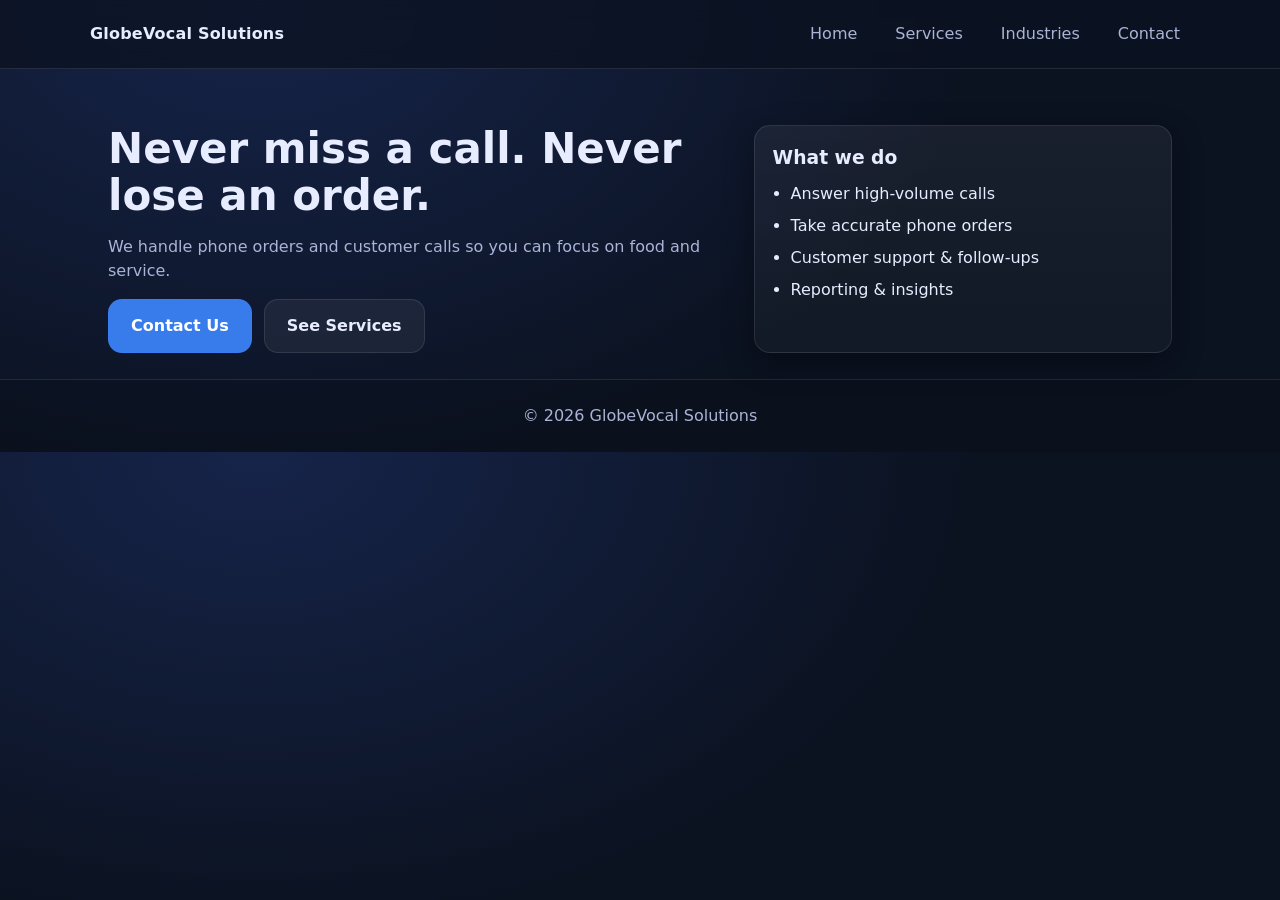
<file: index.html>
<!doctype html>
<html lang="en">
  <head>
    <meta charset="UTF-8" />
    <meta name="viewport" content="width=device-width, initial-scale=1.0" />
    <title>GlobeVocal Solutions</title>
    <link rel="stylesheet" href="./styles.css" />
  </head>
  <body>
    <!-- Navbar -->
    <header class="header">
      <div class="container nav">
        <div class="brand">GlobeVocal Solutions</div>

        <button class="menu-btn" id="menuBtn" aria-label="Open menu" aria-expanded="false">
          ☰
        </button>

        <nav class="links" id="navLinks">
          <a href="./index.html">Home</a>
          <a href="./services.html">Services</a>
          <a href="./industries.html">Industries</a>
          <a href="./contact.html">Contact</a>
        </nav>
      </div>
    </header>

    <!-- Hero -->
    <main class="hero">
      <div class="container hero-grid">
        <div>
          <h1>Never miss a call. Never lose an order.</h1>
          <p class="muted">
            We handle phone orders and customer calls so you can focus on food and service.
          </p>

          <div class="cta-row">
            <a class="btn btn-primary" href="./contact.html">Contact Us</a>
            <a class="btn btn-ghost" href="./services.html">See Services</a>
          </div>
        </div>

        <div class="card hero-card">
          <h3>What we do</h3>
          <ul class="checklist">
            <li>Answer high-volume calls</li>
            <li>Take accurate phone orders</li>
            <li>Customer support & follow-ups</li>
            <li>Reporting & insights</li>
          </ul>
        </div>
      </div>
    </main>

    <footer class="footer">
      <div class="container">
        <span class="muted">© <span id="year"></span> GlobeVocal Solutions</span>
      </div>
    </footer>

    <script src="./script.js"></script>
  </body>
</html>
</file>
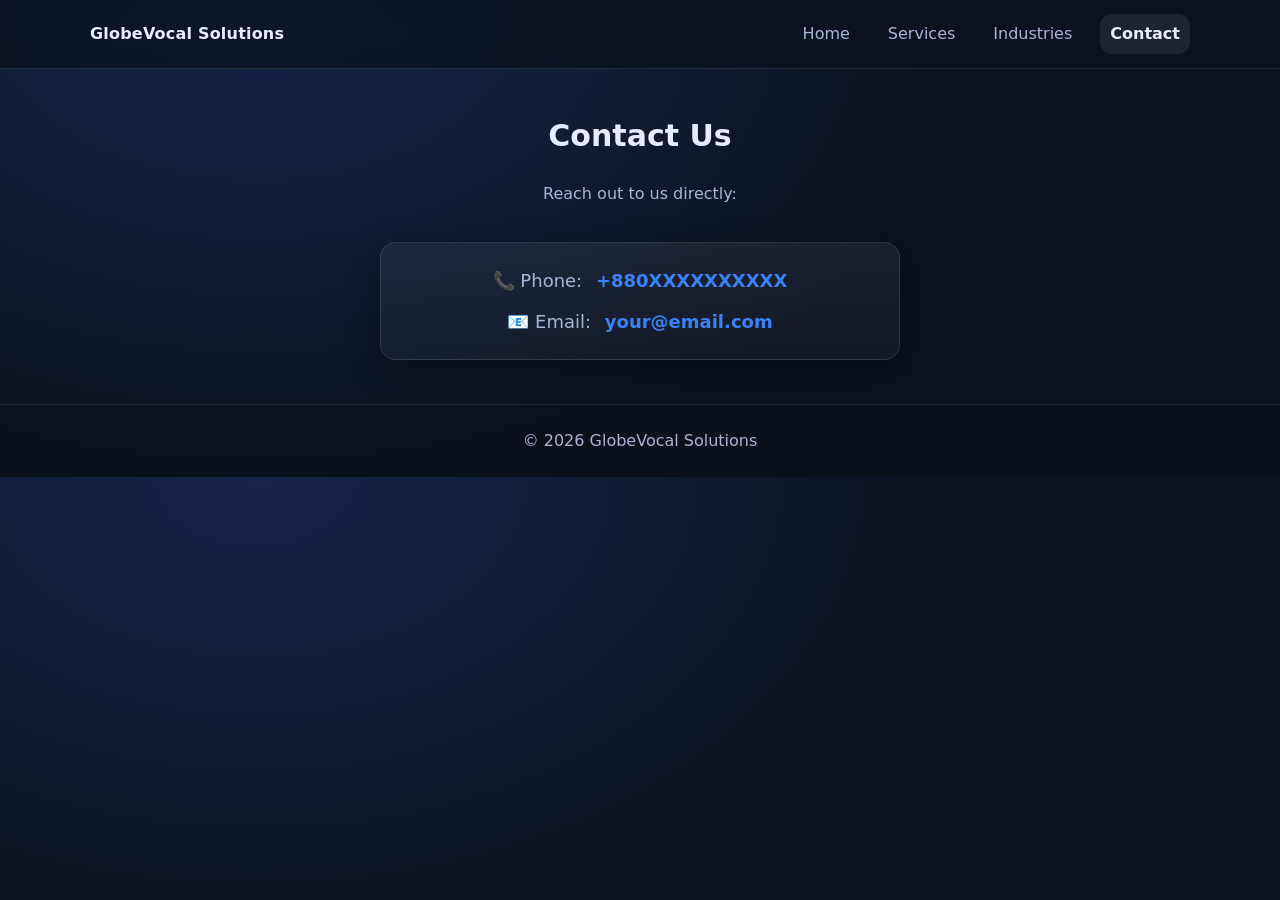
<file: contact.html>
<!doctype html>
<html lang="en">
  <head>
    <meta charset="UTF-8" />
    <meta name="viewport" content="width=device-width, initial-scale=1.0" />
    <title>Contact — GlobeVocal Solutions</title>
    <link rel="stylesheet" href="./styles.css" />
  </head>
  <body>
    <header class="header">
      <div class="container nav">
        <div class="brand">GlobeVocal Solutions</div>
        <button class="menu-btn" id="menuBtn" aria-label="Open menu" aria-expanded="false">☰</button>
        <nav class="links" id="navLinks">
          <a href="./index.html">Home</a>
          <a href="./services.html">Services</a>
          <a href="./industries.html">Industries</a>
          <a class="active" href="./contact.html">Contact</a>
        </nav>
      </div>
    </header>

    <main class="section">
      <div class="container contact-simple">
        <h2>Contact Us</h2>
        <p class="muted">Reach out to us directly:</p>

        <div class="contact-box">
          <div class="contact-item">
            <span class="label">📞 Phone:</span>
            <a href="tel:+880XXXXXXXXXX">+880XXXXXXXXXX</a>
          </div>

          <div class="contact-item">
            <span class="label">📧 Email:</span>
            <a href="mailto:your@email.com">your@email.com</a>
          </div>
        </div>
      </div>
    </main>

    <footer class="footer">
      <div class="container">
        <span class="muted">© <span id="year"></span> GlobeVocal Solutions</span>
      </div>
    </footer>

    <script src="./script.js"></script>
  </body>
</html>
</file>
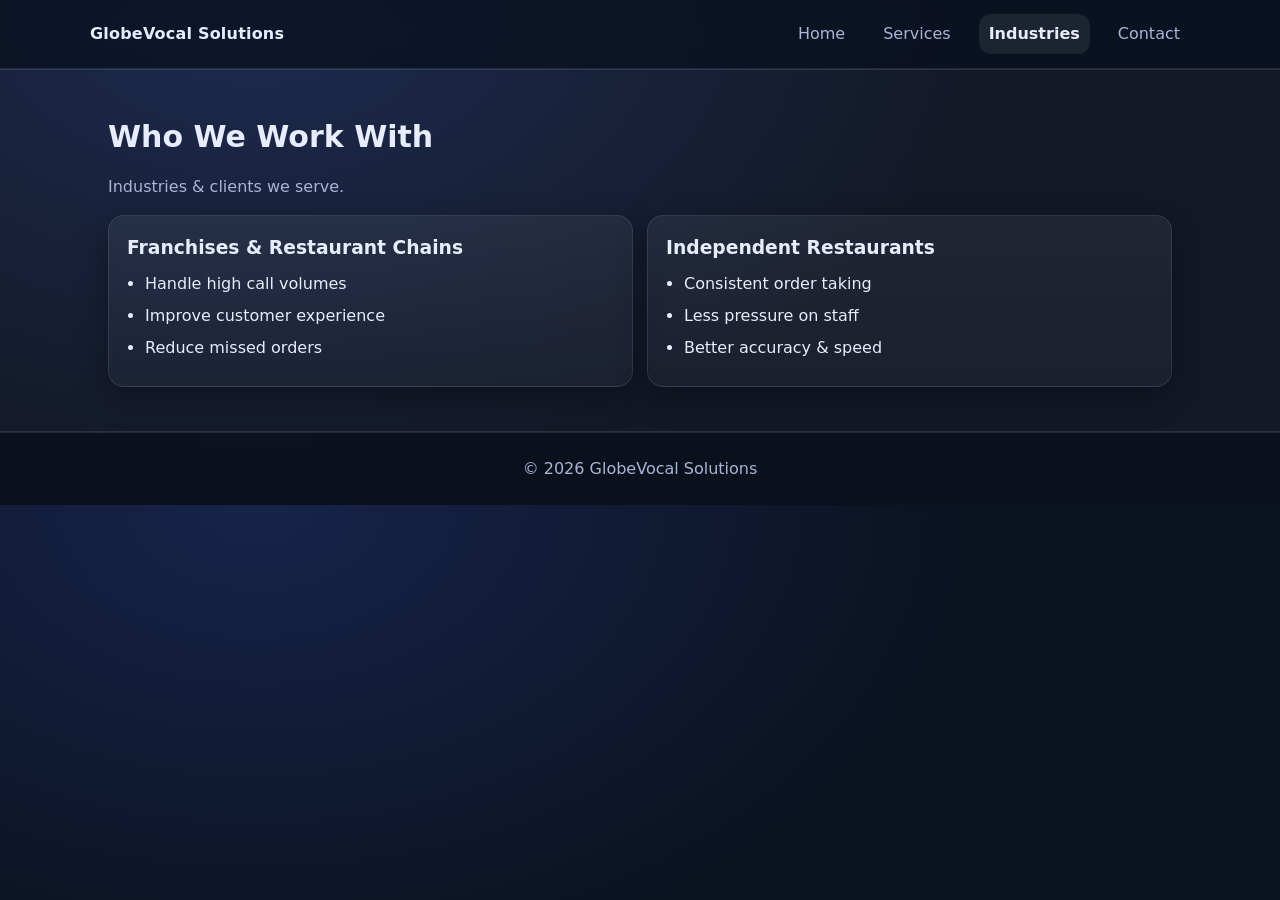
<file: industries.html>
<!doctype html>
<html lang="en">
  <head>
    <meta charset="UTF-8" />
    <meta name="viewport" content="width=device-width, initial-scale=1.0" />
    <title>Industries — GlobeVocal Solutions</title>
    <link rel="stylesheet" href="./styles.css" />
  </head>
  <body>
    <header class="header">
      <div class="container nav">
        <div class="brand">GlobeVocal Solutions</div>
        <button class="menu-btn" id="menuBtn" aria-label="Open menu" aria-expanded="false">☰</button>
        <nav class="links" id="navLinks">
          <a href="./index.html">Home</a>
          <a href="./services.html">Services</a>
          <a class="active" href="./industries.html">Industries</a>
          <a href="./contact.html">Contact</a>
        </nav>
      </div>
    </header>

    <main class="section alt">
      <div class="container">
        <h2>Who We Work With</h2>
        <p class="muted">Industries & clients we serve.</p>

        <div class="grid cards-2">
          <div class="card">
            <h3>Franchises & Restaurant Chains</h3>
            <ul class="bullets">
              <li>Handle high call volumes</li>
              <li>Improve customer experience</li>
              <li>Reduce missed orders</li>
            </ul>
          </div>

          <div class="card">
            <h3>Independent Restaurants</h3>
            <ul class="bullets">
              <li>Consistent order taking</li>
              <li>Less pressure on staff</li>
              <li>Better accuracy & speed</li>
            </ul>
          </div>
        </div>
      </div>
    </main>

    <footer class="footer">
      <div class="container">
        <span class="muted">© <span id="year"></span> GlobeVocal Solutions</span>
      </div>
    </footer>

    <script src="./script.js"></script>
  </body>
</html>
</file>
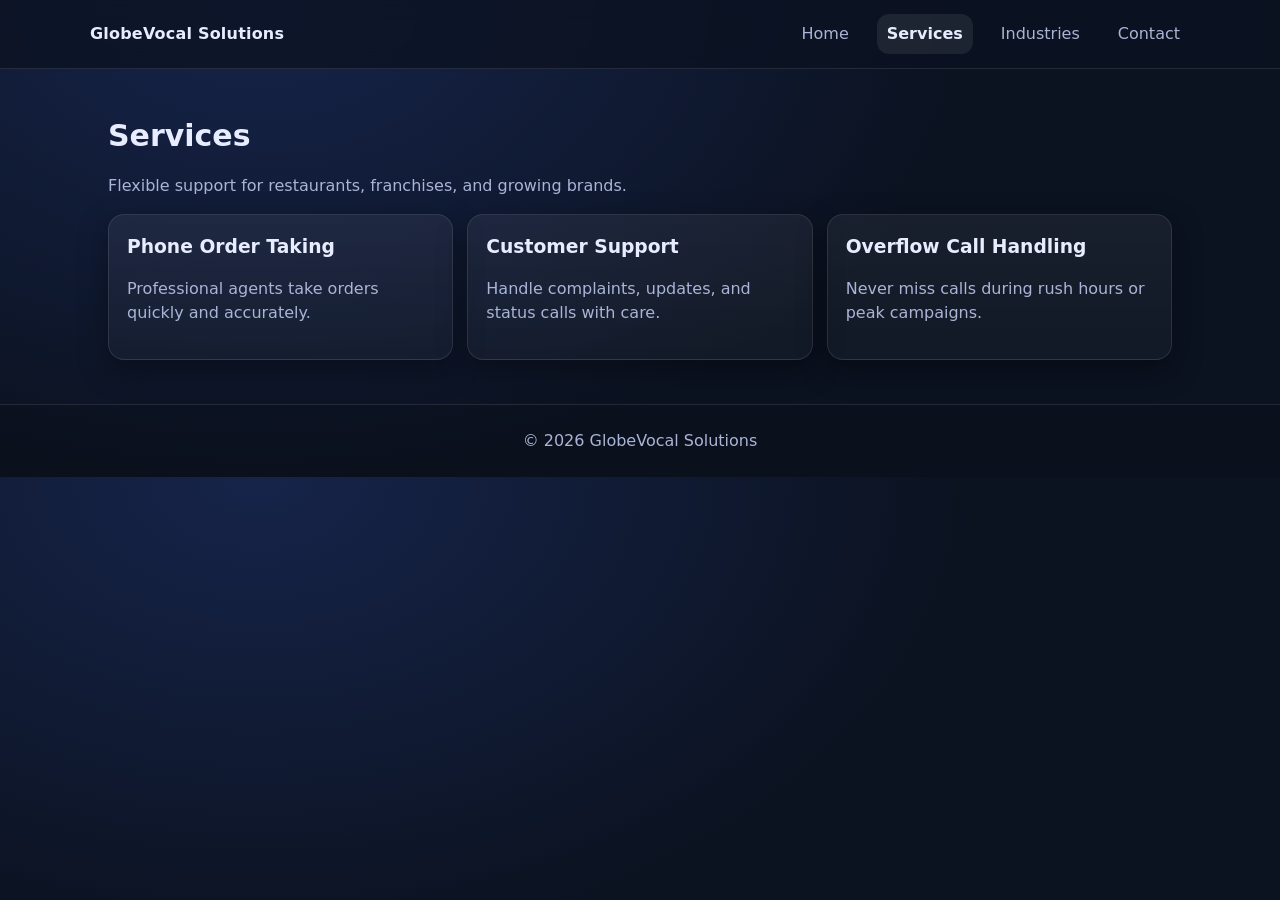
<file: services.html>
<!doctype html>
<html lang="en">
  <head>
    <meta charset="UTF-8" />
    <meta name="viewport" content="width=device-width, initial-scale=1.0" />
    <title>Services — GlobeVocal Solutions</title>
    <link rel="stylesheet" href="./styles.css" />
  </head>
  <body>
    <header class="header">
      <div class="container nav">
        <div class="brand">GlobeVocal Solutions</div>
        <button class="menu-btn" id="menuBtn" aria-label="Open menu" aria-expanded="false">☰</button>
        <nav class="links" id="navLinks">
          <a href="./index.html">Home</a>
          <a class="active" href="./services.html">Services</a>
          <a href="./industries.html">Industries</a>
          <a href="./contact.html">Contact</a>
        </nav>
      </div>
    </header>

    <main class="section">
      <div class="container">
        <h2>Services</h2>
        <p class="muted">Flexible support for restaurants, franchises, and growing brands.</p>

        <div class="grid cards-3">
          <div class="card">
            <h3>Phone Order Taking</h3>
            <p class="muted">Professional agents take orders quickly and accurately.</p>
          </div>

          <div class="card">
            <h3>Customer Support</h3>
            <p class="muted">Handle complaints, updates, and status calls with care.</p>
          </div>

          <div class="card">
            <h3>Overflow Call Handling</h3>
            <p class="muted">Never miss calls during rush hours or peak campaigns.</p>
          </div>
        </div>
      </div>
    </main>

    <footer class="footer">
      <div class="container">
        <span class="muted">© <span id="year"></span> GlobeVocal Solutions</span>
      </div>
    </footer>

    <script src="./script.js"></script>
  </body>
</html>
</file>
<file: styles.css>
:root{
  --bg:#0b1220;
  --card:#111a2e;
  --alt:#0f1930;
  --text:#e7ecff;
  --muted:#aab4d6;
  --border:rgba(255,255,255,.10);
  --shadow: 0 10px 30px rgba(0,0,0,.35);
  --radius: 16px;
}

*{ box-sizing:border-box; }

html,body{ margin:0; padding:0; }

body{
  font-family: ui-sans-serif, system-ui, -apple-system, Segoe UI, Roboto, Arial, sans-serif;
  background: radial-gradient(1200px 800px at 20% 0%, #16244a 0%, var(--bg) 60%);
  color:var(--text);
  line-height:1.5;
}

a{ color:inherit; text-decoration:none; }

.container{
  max-width:1100px;
  margin:0 auto;
  padding:0 18px;
}

/* ---------- NAVBAR ---------- */

.header{
  position:sticky;
  top:0;
  z-index:50;
  background: rgba(11,18,32,.75);
  backdrop-filter: blur(10px);
  border-bottom:1px solid var(--border);
}

.nav{
  display:flex;
  align-items:center;
  justify-content:space-between;
  padding:14px 0;
  position:relative;
}

.brand{
  font-weight:800;
  letter-spacing:.2px;
}

.links{
  display:flex;
  gap:18px;
  align-items:center;
}

.links a{
  color:var(--muted);
  padding:8px 10px;
  border-radius:12px;
}

.links a:hover{
  color:var(--text);
  background:rgba(255,255,255,.06);
}

/* active page link */
.links a.active{
  color: var(--text);
  font-weight: 700;
  background: rgba(255,255,255,.08);
}

.menu-btn{
  display:none;
  border:1px solid var(--border);
  background:rgba(255,255,255,.06);
  color:var(--text);
  padding:10px 12px;
  border-radius:12px;
  cursor:pointer;
}

/* ---------- HERO ---------- */

.hero{
  padding:56px 0 26px;
}

.hero-grid{
  display:grid;
  grid-template-columns: 1.2fr .8fr;
  gap:18px;
  align-items:stretch;
}

.hero-card{
  align-self:stretch;
}

h1{
  font-size:42px;
  line-height:1.12;
  margin:0 0 10px;
}

h2{
  font-size:30px;
  margin:0 0 8px;
}

h3{
  margin:0 0 8px;
}

.muted{
  color:var(--muted);
}

/* ---------- SECTIONS ---------- */

.section{
  padding:44px 0;
}

.section.alt{
  background:rgba(255,255,255,.03);
  border-top:1px solid var(--border);
  border-bottom:1px solid var(--border);
}

/* ---------- GRIDS & CARDS ---------- */

.grid{
  display:grid;
  gap:14px;
}

.cards-3{
  grid-template-columns: repeat(3, minmax(0,1fr));
}

.cards-2{
  grid-template-columns: repeat(2, minmax(0,1fr));
}

.card{
  background: linear-gradient(180deg, rgba(255,255,255,.06), rgba(255,255,255,.03));
  border:1px solid var(--border);
  border-radius: var(--radius);
  box-shadow: var(--shadow);
  padding:18px;
}

/* lists */
.checklist, .bullets{
  margin:10px 0 0;
  padding-left:18px;
}

.checklist li, .bullets li{
  margin:8px 0;
}

/* ---------- BUTTONS ---------- */

.cta-row{
  display:flex;
  gap:12px;
  flex-wrap:wrap;
  margin-top:16px;
}

.btn{
  display:inline-flex;
  align-items:center;
  justify-content:center;
  padding:14px 22px;
  border-radius:14px;
  border:1px solid var(--border);
  font-weight:700;
  cursor:pointer;
  transition: transform .12s ease, background .12s ease, border-color .12s ease;
  user-select:none;
}

.btn:active{ transform: translateY(1px); }

.btn-primary{
  background: rgba(59, 130, 246, .95);
  border-color: rgba(59, 130, 246, .45);
  color:white;
}

.btn-primary:hover{
  background: rgba(59, 130, 246, 1);
}

.btn-ghost{
  background: rgba(255,255,255,.06);
}

.btn-ghost:hover{
  background: rgba(255,255,255,.10);
}

/* ---------- CONTACT PAGE (CENTERED) ---------- */

.contact-simple{
  text-align:center;
  max-width:700px;
  margin:0 auto;

  display:flex;
  flex-direction:column;
  align-items:center;
}

.contact-box{
  margin-top:20px;
  width:100%;
  max-width:520px;

  background: linear-gradient(180deg, rgba(255,255,255,.06), rgba(255,255,255,.03));
  border:1px solid var(--border);
  border-radius: var(--radius);
  box-shadow: var(--shadow);
  padding:24px;

  display:flex;
  flex-direction:column;
  align-items:center;
  gap:14px;
}

.contact-item{
  font-size:18px;
  text-align:center;
}

.contact-item .label{
  color: var(--muted);
  margin-right: 8px;
}

.contact-item a{
  color:#3b82f6;
  font-weight:700;
}

.contact-item a:hover{
  text-decoration:underline;
}

/* ---------- FOOTER ---------- */

.footer{
  padding:24px 0;
  border-top:1px solid var(--border);
  background:rgba(0,0,0,.12);
  text-align:center;
}

/* ---------- RESPONSIVE ---------- */

@media (max-width:900px){

  .hero-grid{
    grid-template-columns:1fr;
  }

  .cards-3{
    grid-template-columns:1fr;
  }

  .cards-2{
    grid-template-columns:1fr;
  }

  h1{
    font-size:34px;
  }

  .menu-btn{
    display:inline-flex;
  }

  .links{
    display:none;
    position:absolute;
    right:18px;
    top:58px;
    flex-direction:column;
    background: rgba(11,18,32,.95);
    border:1px solid var(--border);
    border-radius:14px;
    padding:10px;
    width:200px;
    box-shadow: var(--shadow);
  }

  .links.show{
    display:flex;
  }

  .links a{
    padding:10px;
    border-radius:12px;
  }

  .links a:hover{
    background:rgba(255,255,255,.06);
  }
}
</file>
